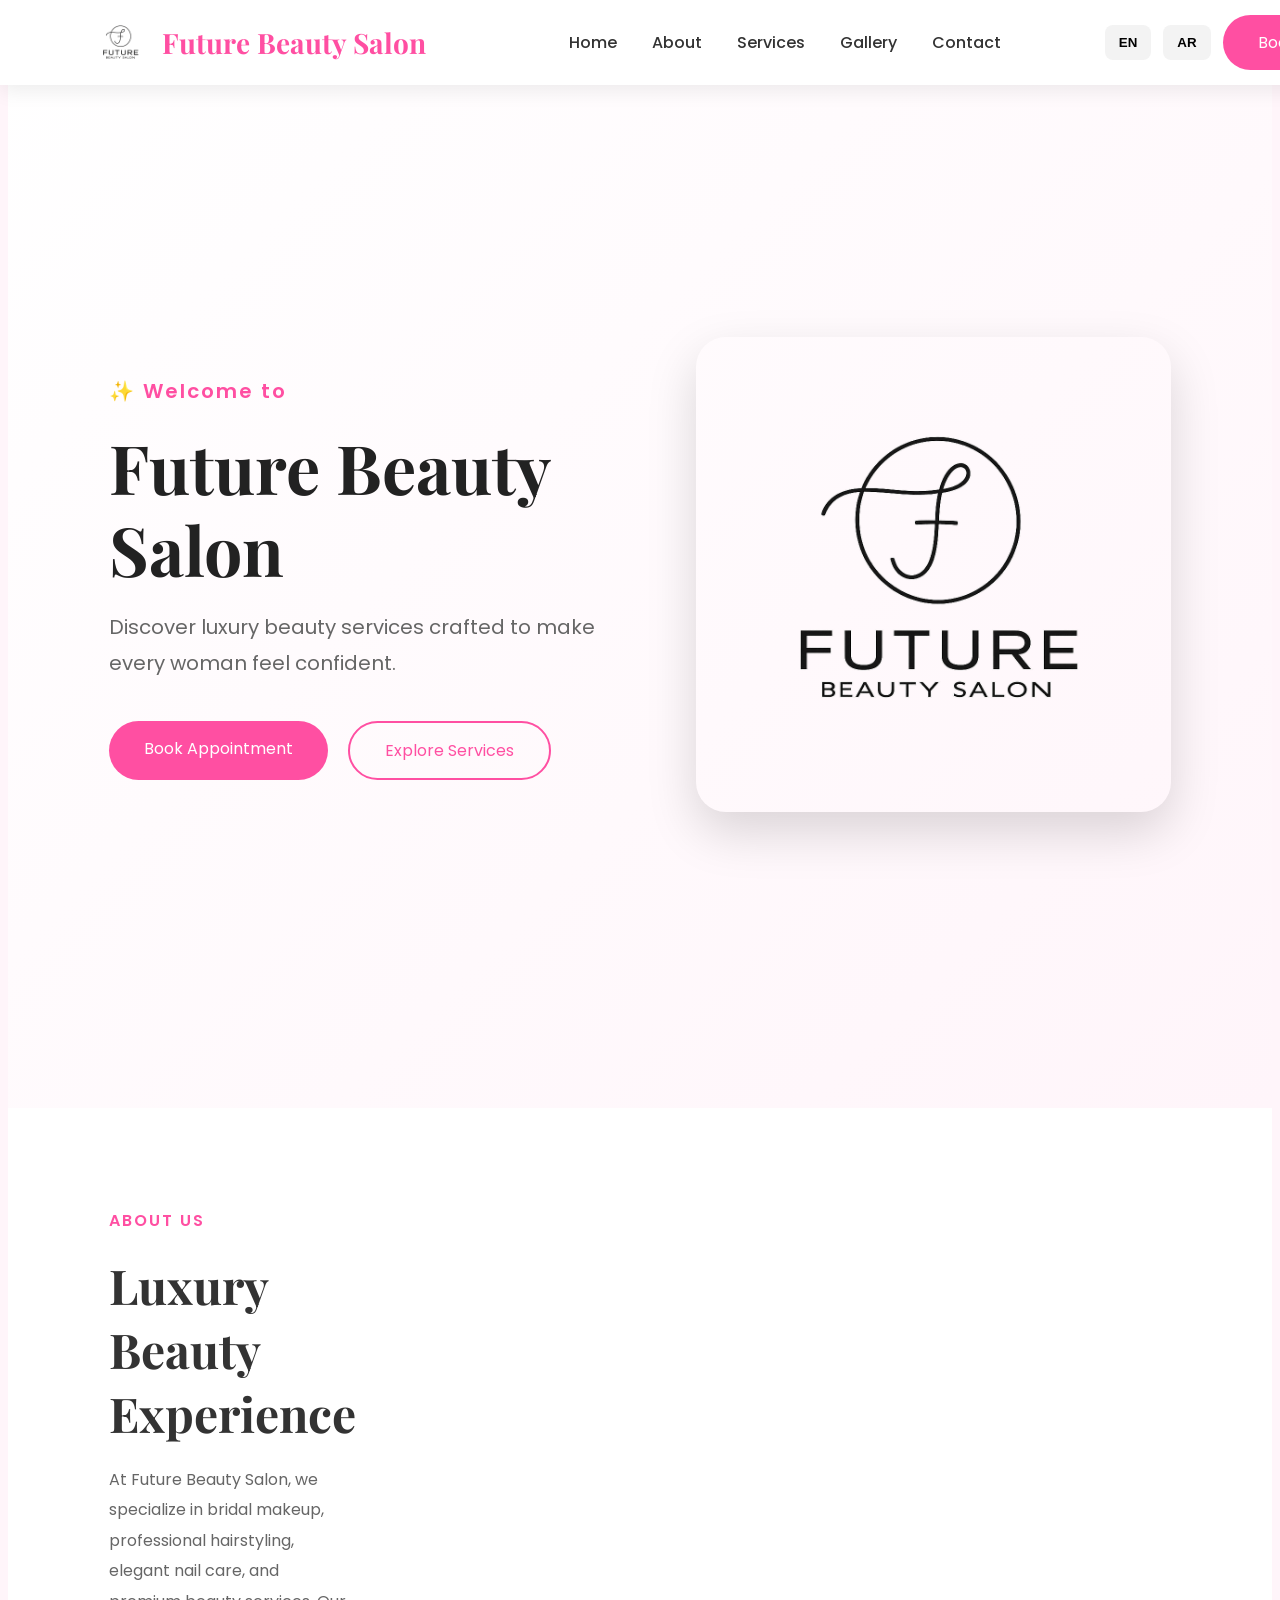
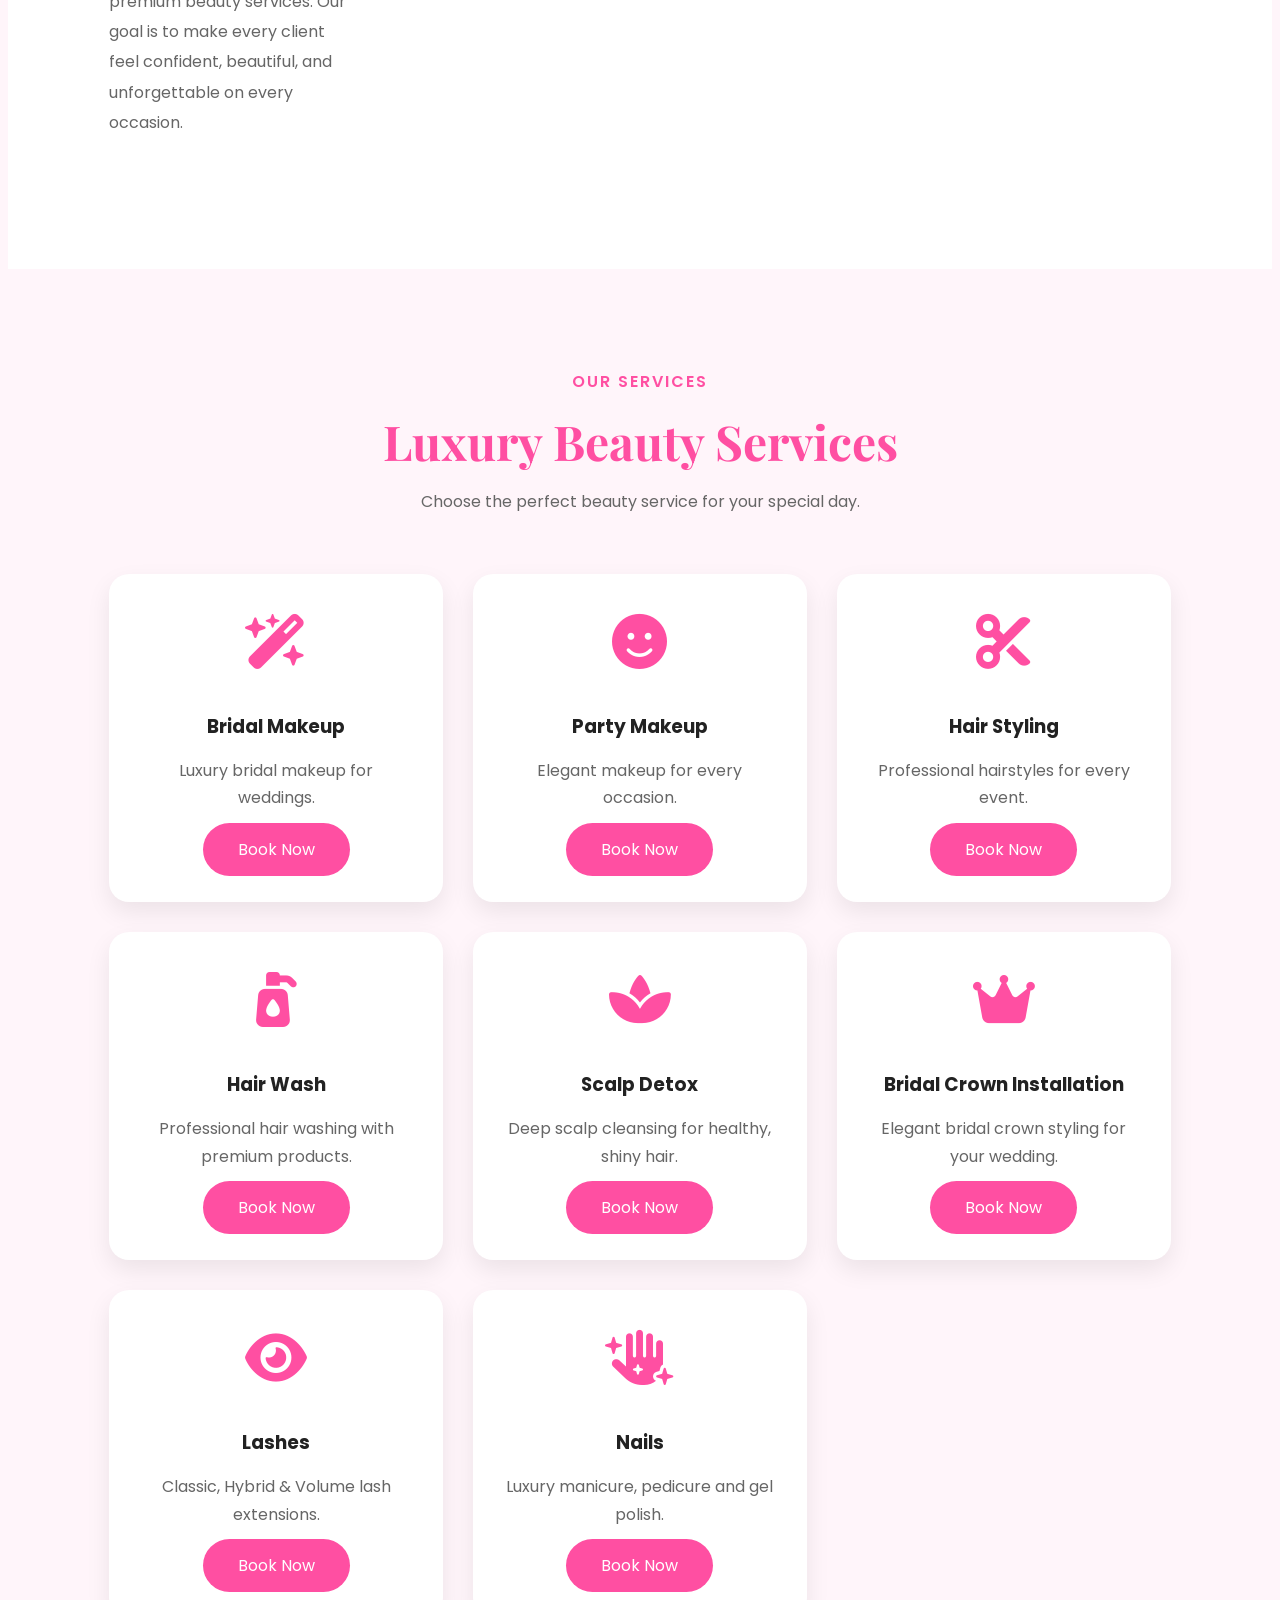
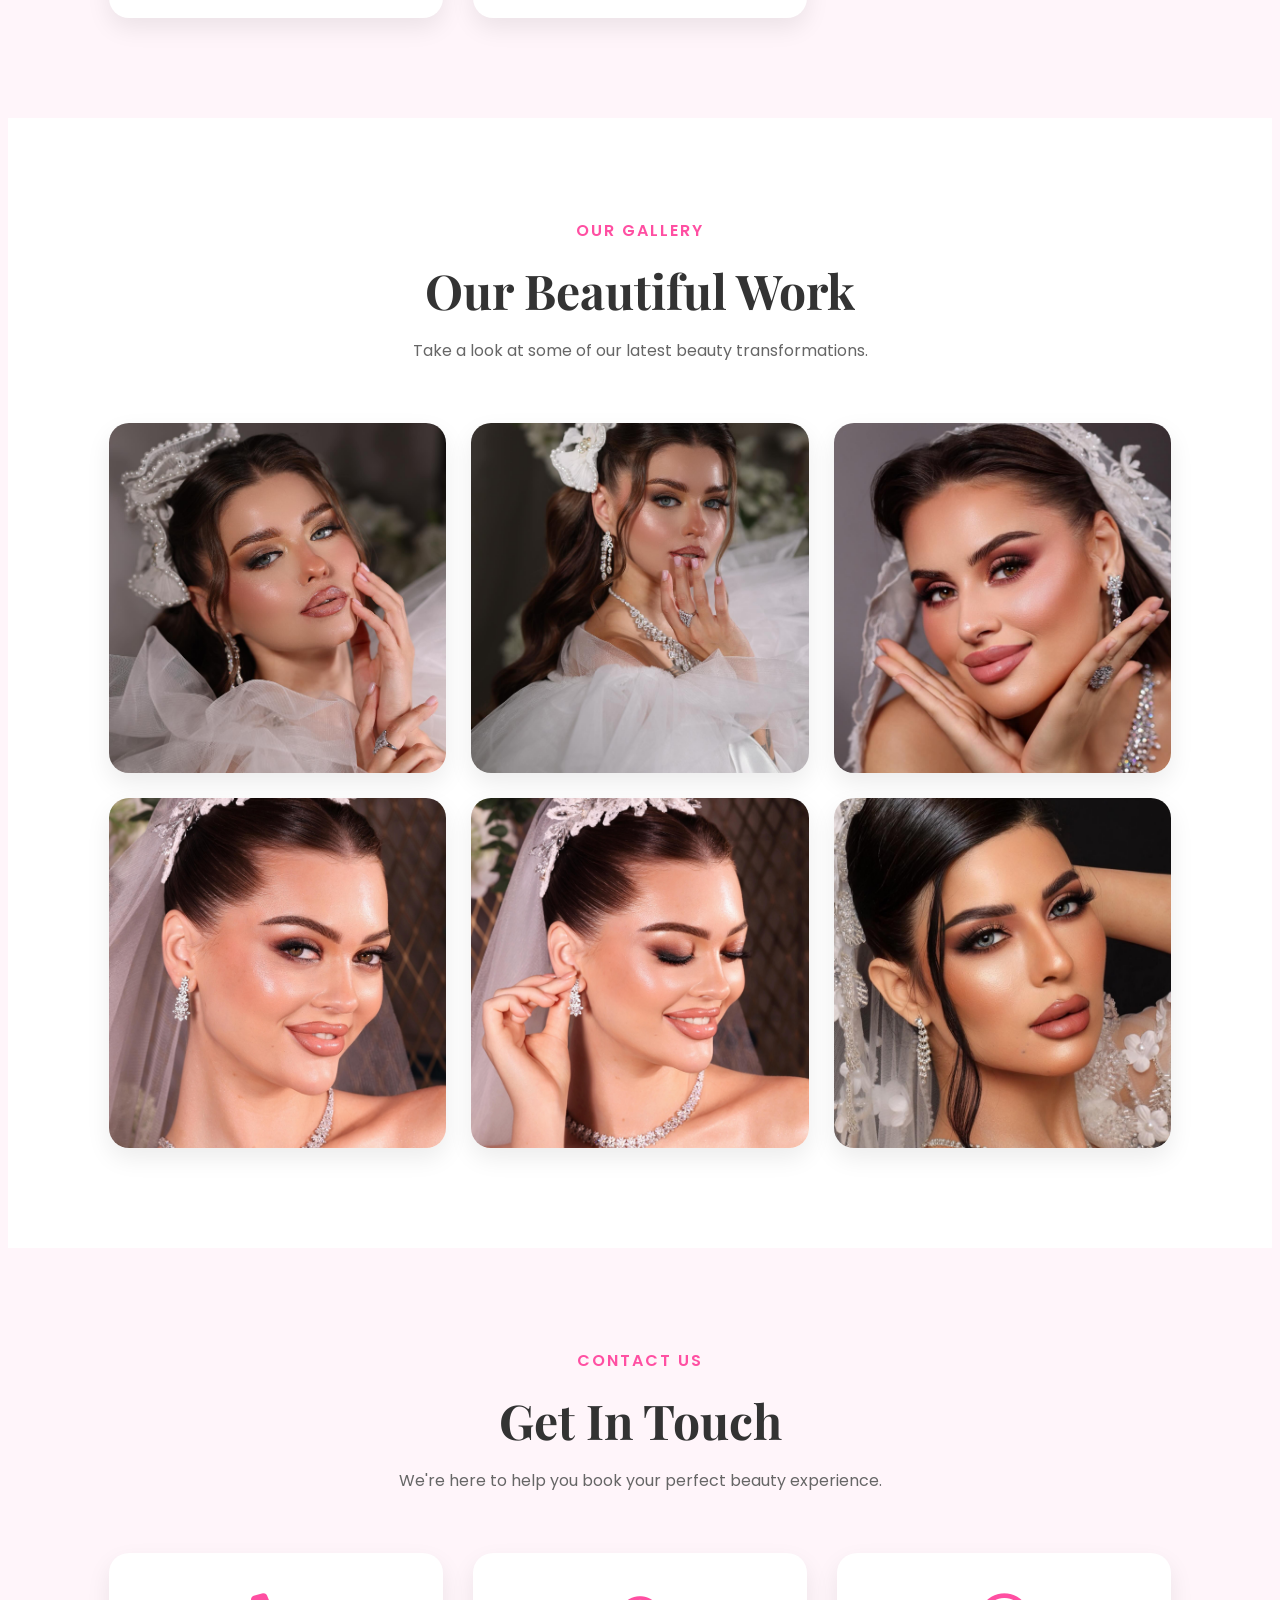
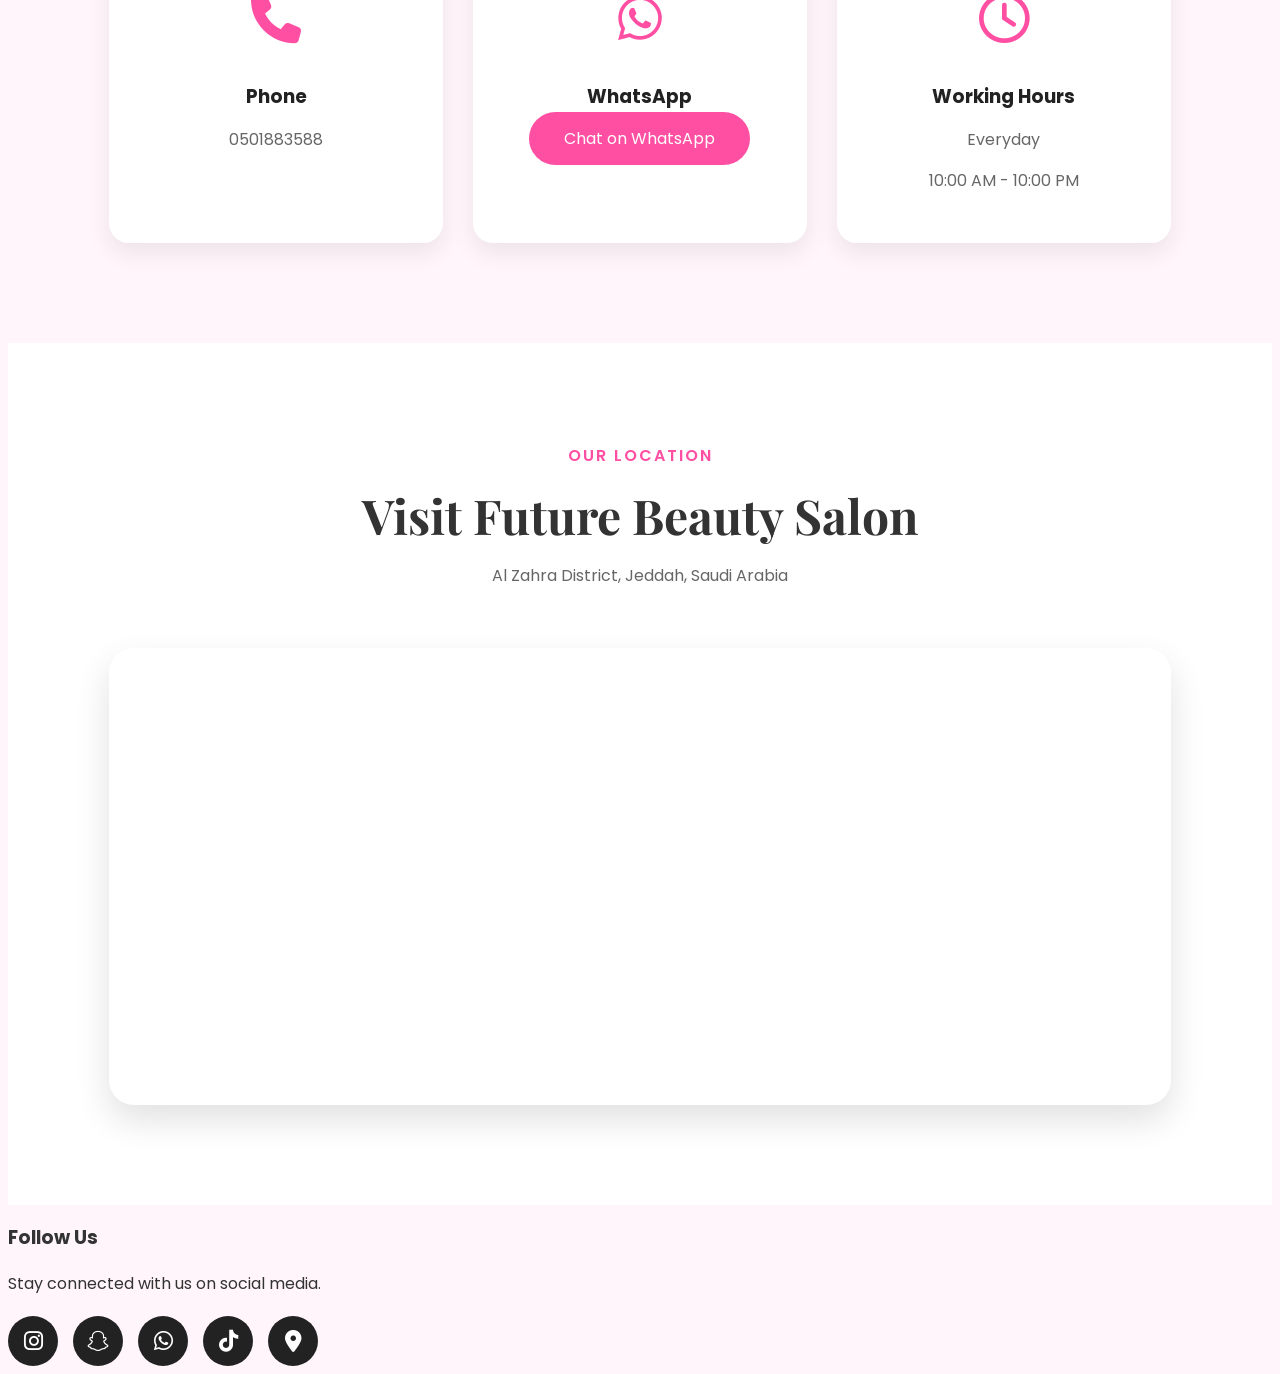
<file: index.html>
<!DOCTYPE html>
<html lang="en" dir="ltr">

<head>
    <meta charset="UTF-8">
    <meta name="viewport" content="width=device-width, initial-scale=1.0">
    <title>Future Beauty Salon</title>

    <link rel="stylesheet" href="style.css">

    <link href="https://fonts.googleapis.com/css2?family=Poppins:wght@300;400;500;600;700&family=Playfair+Display:wght@700&display=swap" rel="stylesheet">

    <link rel="stylesheet" href="https://cdnjs.cloudflare.com/ajax/libs/font-awesome/6.6.0/css/all.min.css">
</head>

<body>
   


    <!-- ================= NAVBAR ================= -->

    


    <header>

    <nav class="navbar">

        <!-- Logo -->
        <div class="logo">
            <img src="ChatGPT Image Jul 8, 2026, 12_02_23 AM.png"
                 alt="Future Beauty Salon"
                 class="logo-img">

            <h2>Future Beauty Salon</h2>
        </div>

        <!-- Menu -->
        <ul class="nav-links">
            <li><a href="#home" id="navHome">Home</a></li>
            <li><a href="#about" id="navAbout">About</a></li>
            <li><a href="#services" id="navServices">Services</a></li>
            <li><a href="#gallery" id="navGallery">Gallery</a></li>
            <li><a href="#contact" id="navContact">Contact</a></li>
        </ul>

        <!-- Right Side -->
        <div class="nav-right">

            <button id="enBtn" class="lang-btn">EN</button>

            <button id="arBtn" class="lang-btn">AR</button>

            <a href="booking.html" class="btn" id="bookBtn">
                Book Now
            </a>

        </div>

    </nav>

</header>
           

       
    <!-- ================= HERO ================= -->

   <!-- ================= HERO ================= -->

<section class="hero" id="home">

   <div class="hero-text">

    <span class="welcome" id="welcome">
        ✨ Welcome to
    </span>

    <h1 id="heroTitle">
        Future Beauty Salon
    </h1>

    <p id="heroText">
        Discover luxury beauty services crafted to make every woman feel confident.
    </p>

    <div class="hero-buttons">

        <a href="booking.html" class="btn" id="heroButton">
            Book Appointment
        </a>

        <a href="#services" class="btn-outline" id="servicesBtn">
            Explore Services
        </a>

    </div>



    </div>
 <div class="hero-image">

    <img src="ChatGPT Image Jul 8, 2026, 12_02_23 AM.png" alt="Future Beauty Salon">

</div>

</section>

<section class="about" id="about">

<div class="about-image">
   

    <div class="about-content">

        <span id="aboutSmall">ABOUT US</span>

        <h2 id="aboutTitle">Luxury Beauty Experience</h2>

        <p id="aboutText">
            At Future Beauty Salon, we specialize in bridal makeup, professional
            hairstyling, elegant nail care, and premium beauty services.
            Our goal is to make every client feel confident, beautiful, and
            unforgettable on every occasion.
        </p>

      

    </div>



</section>

<!-- ================= SERVICES ================= -->

<section class="services" id="services">

    <div class="section-title">
        <span id="serviceSmall">OUR SERVICES</span>
        <h2 id="serviceTitle">Luxury Beauty Services</h2>
        <p id="serviceText">Choose the perfect beauty service for your special day.</p>
    </div>

    <div class="services-grid">

        <!-- Bridal Makeup -->
        <div class="service-card">
            <i class="fa-solid fa-wand-magic-sparkles"></i>
            <h3 id="bridalTitle">Bridal Makeup</h3>
            <p id="bridalText">Luxury bridal makeup for weddings.</p>
            <a href="booking.html" class="btn">Book Now</a>
        </div>

        <!-- Party Makeup -->
        <div class="service-card">
            <i class="fa-solid fa-face-smile"></i>
            <h3 id="partyTitle">Party Makeup</h3>
            <p id="partyText">Elegant makeup for every occasion.</p>
            <a href="booking.html" class="btn">Book Now</a>
        </div>

        <!-- Hair Styling -->
        <div class="service-card">
            <i class="fa-solid fa-scissors"></i>
            <h3 id="hairTitle">Hair Styling</h3>
            <p id="hairText">Professional hairstyles for every event.</p>
            <a href="booking.html" class="btn">Book Now</a>
        </div>

        <!-- Hair Wash -->
        <div class="service-card">
            <i class="fa-solid fa-pump-soap"></i>
            <h3 id="hairWashTitle">Hair Wash</h3>
            <p id="hairWashText">Professional hair washing with premium products.</p>
            <a href="booking.html" class="btn">Book Now</a>
        </div>

        <!-- Scalp Detox -->
        <div class="service-card">
            <i class="fa-solid fa-spa"></i>
            <h3 id="scalpDetoxTitle">Scalp Detox</h3>
            <p id="scalpDetoxText">Deep scalp cleansing for healthy, shiny hair.</p>
            <a href="booking.html" class="btn">Book Now</a>
        </div>

        <!-- Bridal Crown -->
        <div class="service-card">
            <i class="fa-solid fa-crown"></i>
            <h3 id="bridalCrownTitle">Bridal Crown Installation</h3>
            <p id="bridalCrownText">Elegant bridal crown styling for your wedding.</p>
            <a href="booking.html" class="btn">Book Now</a>
        </div>

        <!-- Lashes -->
        <div class="service-card">
            <i class="fa-solid fa-eye"></i>
            <h3 id="lashesTitle">Lashes</h3>
            <p id="lashesText">Classic, Hybrid & Volume lash extensions.</p>
            <a href="booking.html" class="btn">Book Now</a>
        </div>

        <!-- Nails -->
        <div class="service-card">
            <i class="fa-solid fa-hand-sparkles"></i>
            <h3 id="nailsTitle">Nails</h3>
            <p id="nailsText">Luxury manicure, pedicure and gel polish.</p>
            <a href="booking.html" class="btn">Book Now</a>
        </div>

    </div>

</section>
<!-- ================= GALLERY ================= -->

<section class="gallery" id="gallery">

    <div class="section-title">
        <span id="gallerySmall">OUR GALLERY</span>
        <h2 id="galleryTitle">Our Beautiful Work</h2>
        <p id="galleryText">Take a look at some of our latest beauty transformations.</p>
    </div>

    <div class="gallery-grid">

        <img src="SaveClip.App_581996617_18550252288030699_1551539263493589710_n.jpg" alt="Gallery 1">

        <img src="SaveClip.App_584155098_18550252321030699_3377495459057414814_n.jpg" alt="Gallery 2">

        <img src="SaveClip.App_659710142_18585099295030699_8273093938744111905_n.jpg" alt="Gallery 3">

        <img src="SaveClip.App_731014256_18611680969030699_6825172944558137154_n.jpg" alt="Gallery 4">

        <img src="SaveClip.App_731031367_18611681005030699_3119811734890643514_n.jpg" alt="Gallery 5">

        <img src="SaveClip.App_670397392_18589457653030699_741675047000507202_n.jpg" alt="Gallery 6">

    </div>

</section>
<!-- ================= CONTACT ================= -->

<section class="contact" id="contact">

    <div class="section-title">
        <span id="contactSmall">CONTACT US</span>
        <h2 id="contactTitle">Get In Touch</h2>
        <p id="contactText">We're here to help you book your perfect beauty experience.</p>
    </div>

    <div class="contact-container">

        <div class="contact-card">
            <i class="fa-solid fa-phone"></i>
            <h3 id="phoneTitle">Phone</h3>
            <p id="phoneText">0501883588</p>
        </div>

        <div class="contact-card">
            <i class="fa-brands fa-whatsapp"></i>
            <h3 id="whatsappTitle">WhatsApp</h3>
            <a href="https://wa.me/966501883588" class="btn" target="_blank">
                Chat on WhatsApp
            </a>
        </div>

        <div class="contact-card">
            <i class="fa-regular fa-clock"></i>
            <h3 id="workingHoursTitle">Working Hours</h3>
            <p id="workingHoursText">Everyday</p>
            <p id="workingHoursDetails">10:00 AM - 10:00 PM</p>
        </div>

    </div>

</section>
<!-- ================= LOCATION ================= -->

<section class="location" id="location">

    <div class="section-title">
        <span>OUR LOCATION</span>
        <h2>Visit Future Beauty Salon</h2>
        <p>Al Zahra District, Jeddah, Saudi Arabia</p>
    </div>

    <div class="map-container">

        <iframe
            src="https://www.google.com/maps/embed?pb=!1m28!1m12!1m3!1d118699.2975743925!2d39.08189500263083!3d21.61116219736952!2m3!1f0!2f0!3f0!3m2!1i1024!2i768!4f13.1!4m13!3e6!4m5!1s0x15c3dbdfc8ec3685%3A0x1c3ce83a1a37f366!2z2YHZitmI2KrYtNixIEZVVFVSRdiMIDczNDkgQWJkdWxsYWggSmFzaXLYjCDYrdmKINin2YTYstmH2LHYp9ih2IwgSkVaQjI4MTfYjCAyODE3LCBKZWRkYWggMjM0MjU!3m2!1d21.5844789!2d39.131982!4m5!1s0x15c3dbdfc8ec3685%3A0x1c3ce83a1a37f366!2z2YHZitmI2KrYtNixIEZVVFVSRdiMIDczNDkgQWJkdWxsYWggSmFzaXLYjCDYrdmKINin2YTYstmH2LHYp9ih2IwgSkVaQjI4MTfYjCAyODE3LCBKZWRkYWggMjM0MjU!3m2!1d21.5844789!2d39.131982!5e0!3m2!1sen!2ssa!4v1783479984624!5m2!1sen!2ssa"
            width="100%"
            height="450"
            style="border:0;"
            allowfullscreen=""
            loading="lazy"
            referrerpolicy="strict-origin-when-cross-origin">

        </iframe>

    </div>

</section>
<div class="footer-box">

    <h3 id="followTitle">Follow Us</h3>

    <p>Stay connected with us on social media.</p>

    <div class="social-icons">

        <!-- Instagram -->
        <a href="https://www.instagram.com/fbeauty.salon?utm_source=ig_web_button_share_sheet&igsh=ZDNlZDc0MzIxNw==" target="_blank">
            <i class="fab fa-instagram"></i>
        </a>

        <!-- Snapchat -->
        <a href="https://snapchat.com/t/zVpcGBT9" target="_blank">
            <i class="fab fa-snapchat"></i>
        </a>

        <!-- WhatsApp -->
        <a href="https://wa.me/966501883588" target="_blank">
            <i class="fab fa-whatsapp"></i>
        </a>

        <!-- TikTok -->
        <a href="https://www.tiktok.com/@future820" target="_blank">
            <i class="fab fa-tiktok"></i>
        </a>

        <!-- Google Maps -->
        <a href="https://maps.app.goo.gl/Zxir2ErcbKbq2duY7" target="_blank">
            <i class="fa-solid fa-location-dot"></i>
        </a>

    </div>

</div>
 <script src="script.js"></script>
<script src="language.js"></script>
</body>
</html>
</file>
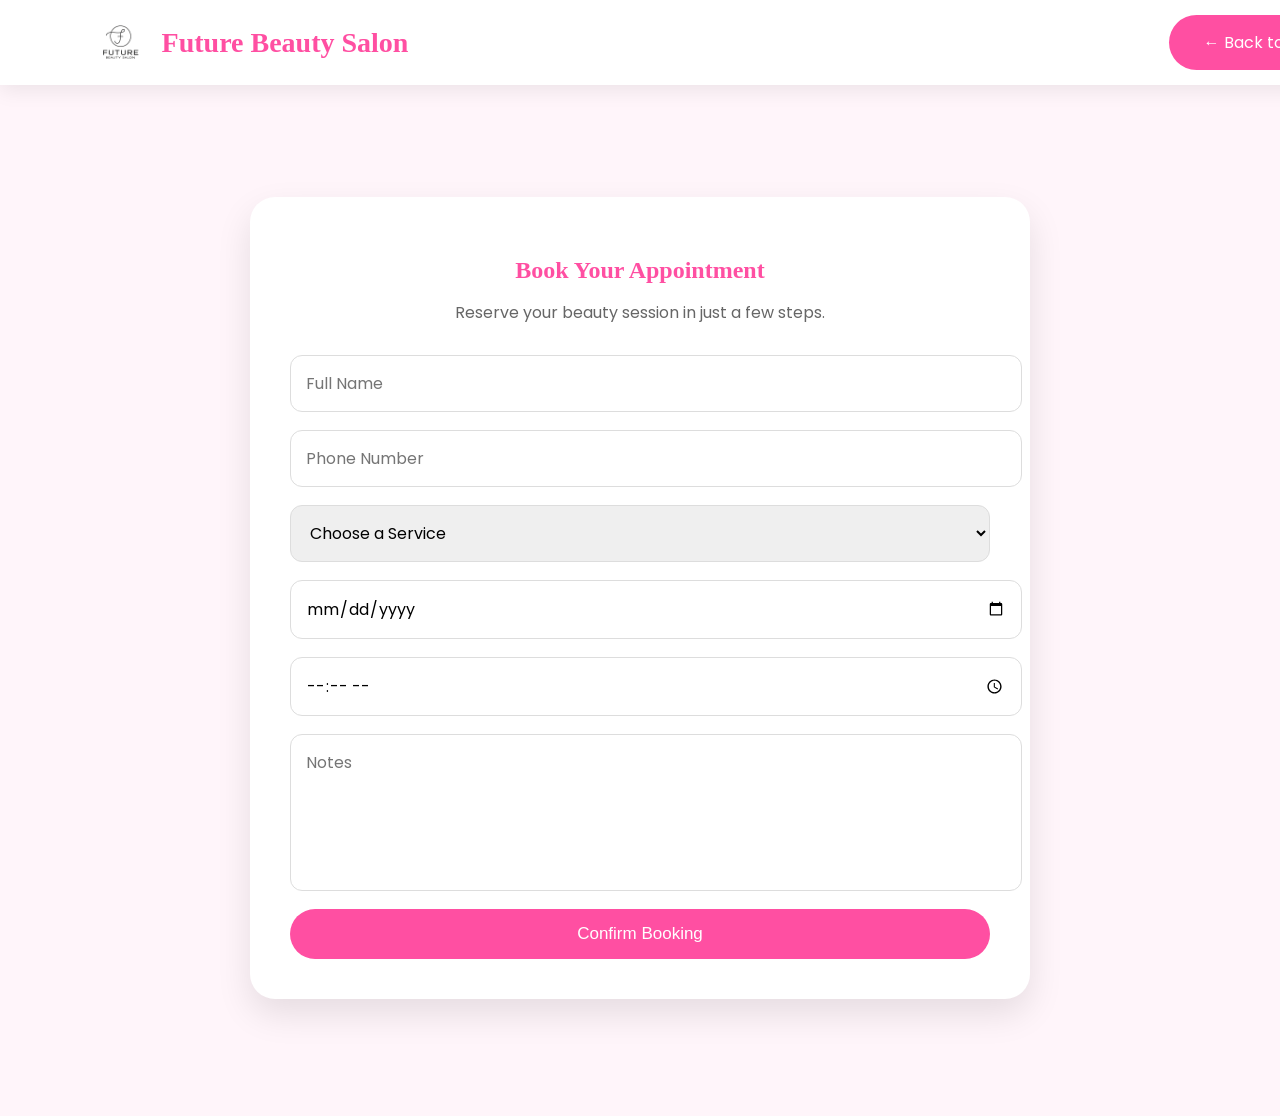
<file: booking.html>
<!DOCTYPE html>
<html lang="en">
<head>
    <meta charset="UTF-8">
    <meta name="viewport" content="width=device-width, initial-scale=1.0">
    <title>Book Appointment | Future Beauty Salon</title>

    <link rel="stylesheet" href="style.css">

    <link href="https://fonts.googleapis.com/css2?family=Poppins:wght@300;400;500;600;700&display=swap" rel="stylesheet">
</head>

<body>


<nav class="navbar">

    <div class="logo">

        <img src="ChatGPT Image Jul 8, 2026, 12_02_23 AM.png" alt="Logo" class="logo-img">

        <h2>Future Beauty Salon</h2>

    </div>

    <a href="index.html" class="btn">← Back to Home</a>

</nav>
</nav>

<section class="booking">

    <div class="booking-box">

        <h1 id="bookingTitle">
            Book Your Appointment
        </h1>

        <p id="bookingText">
            Reserve your beauty session in just a few steps.
        </p>

        <form id="bookingForm">

            <input type="text"
                   id="name"
                   placeholder="Full Name"
                   required>

            <input type="tel"
                   id="phone"
                   placeholder="Phone Number"
                   required>

            <select id="service" required>

                <option value="" id="serviceOption">
                    Choose a Service
                </option>

                <option id="hairOption">
                    Hair Styling
                </option>

                <option id="bridalOption">
                    Bridal Makeup
                </option>

                <option id="partyOption">
                    Party Makeup
                </option>

                <option id="nailsOption">
                    Nails
                </option>

                <option id="lashesOption">
                    Lashes
                </option>

                <option id="washOption">
                    Hair Wash
                </option>

                <option id="detoxOption">
                    Scalp Detox
                </option>

                <option id="crownOption">
                    Bridal Crown Installation
                </option>

            </select>

            <input type="date" id="date" required>

            <input type="time" id="time" required>

            <textarea id="notes"
                      rows="5"
                      placeholder="Notes"></textarea>

            <button type="submit"
                    class="btn"
                    id="confirmBtn">
                Confirm Booking
            </button>

        </form>

    </div>

</section>

        </form>

    </div>

</section>

<script src="booking.js"></script>

</body>
</html>
</file>
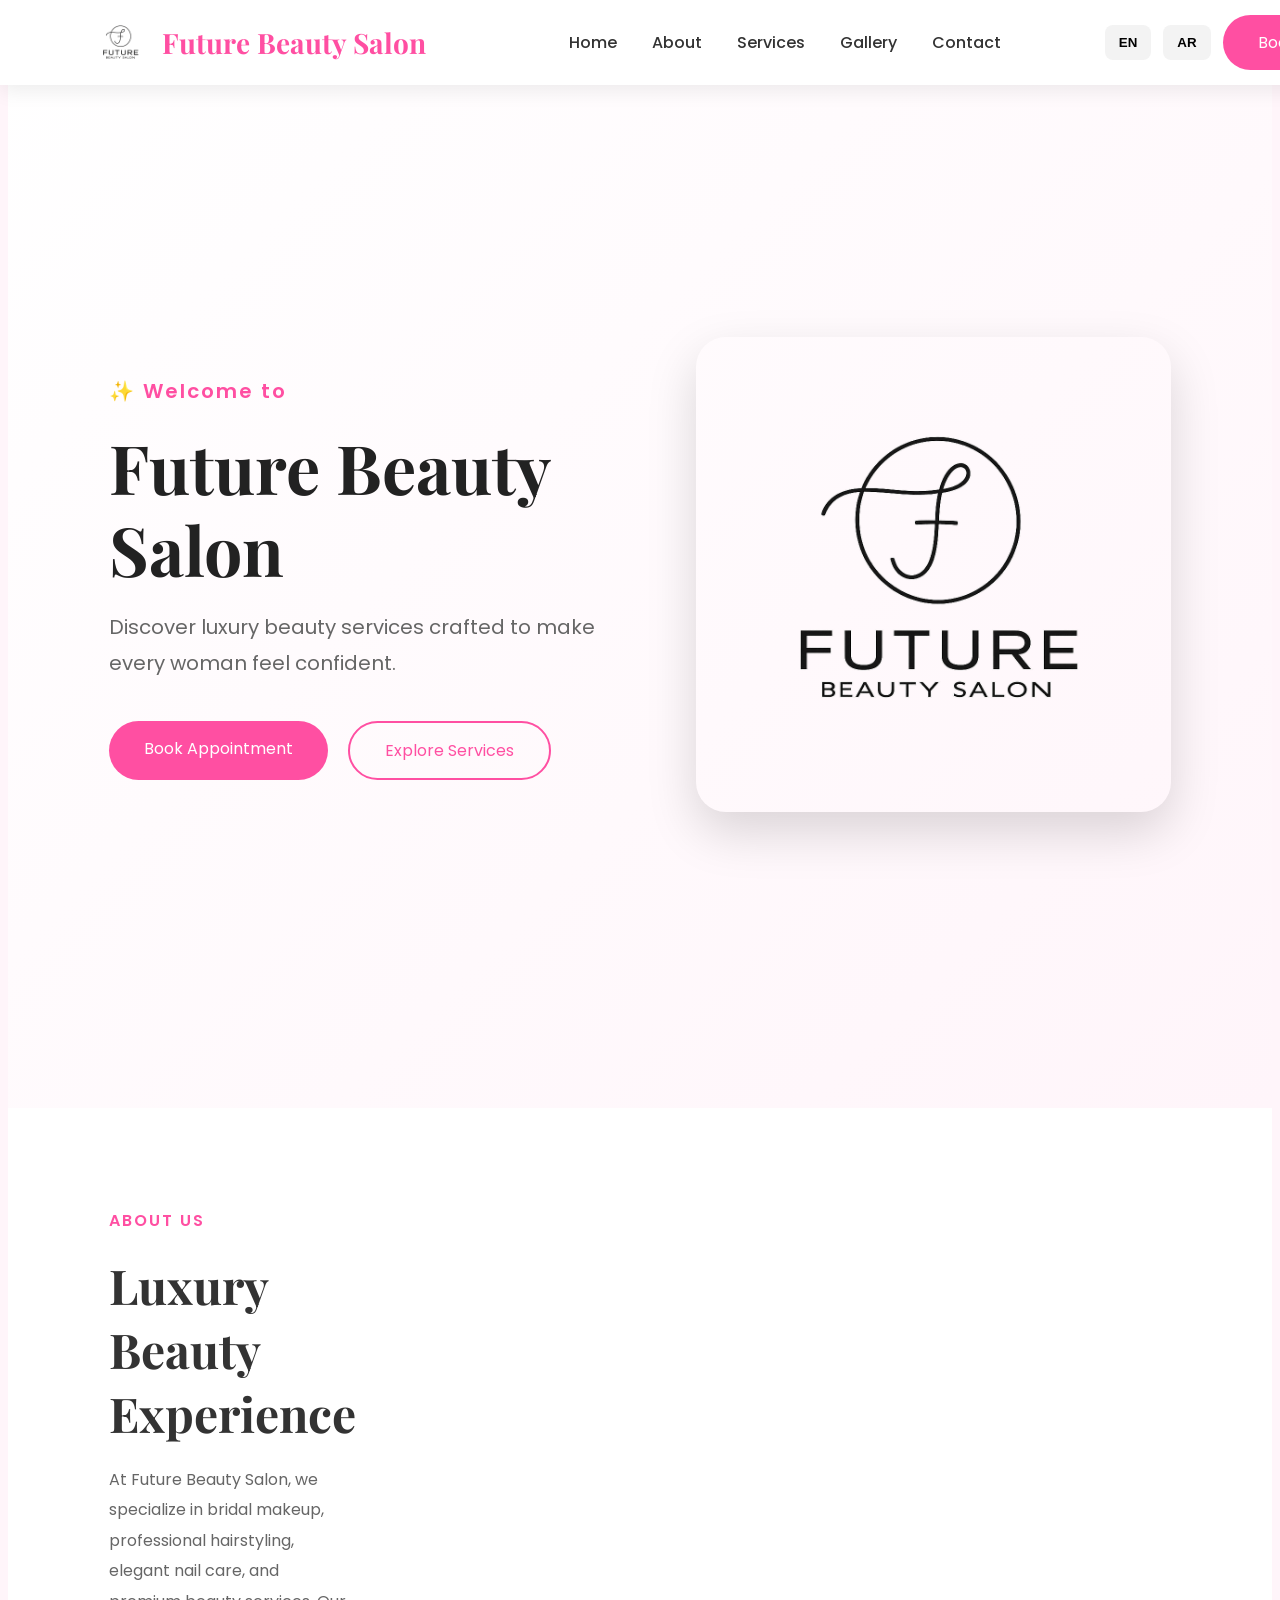
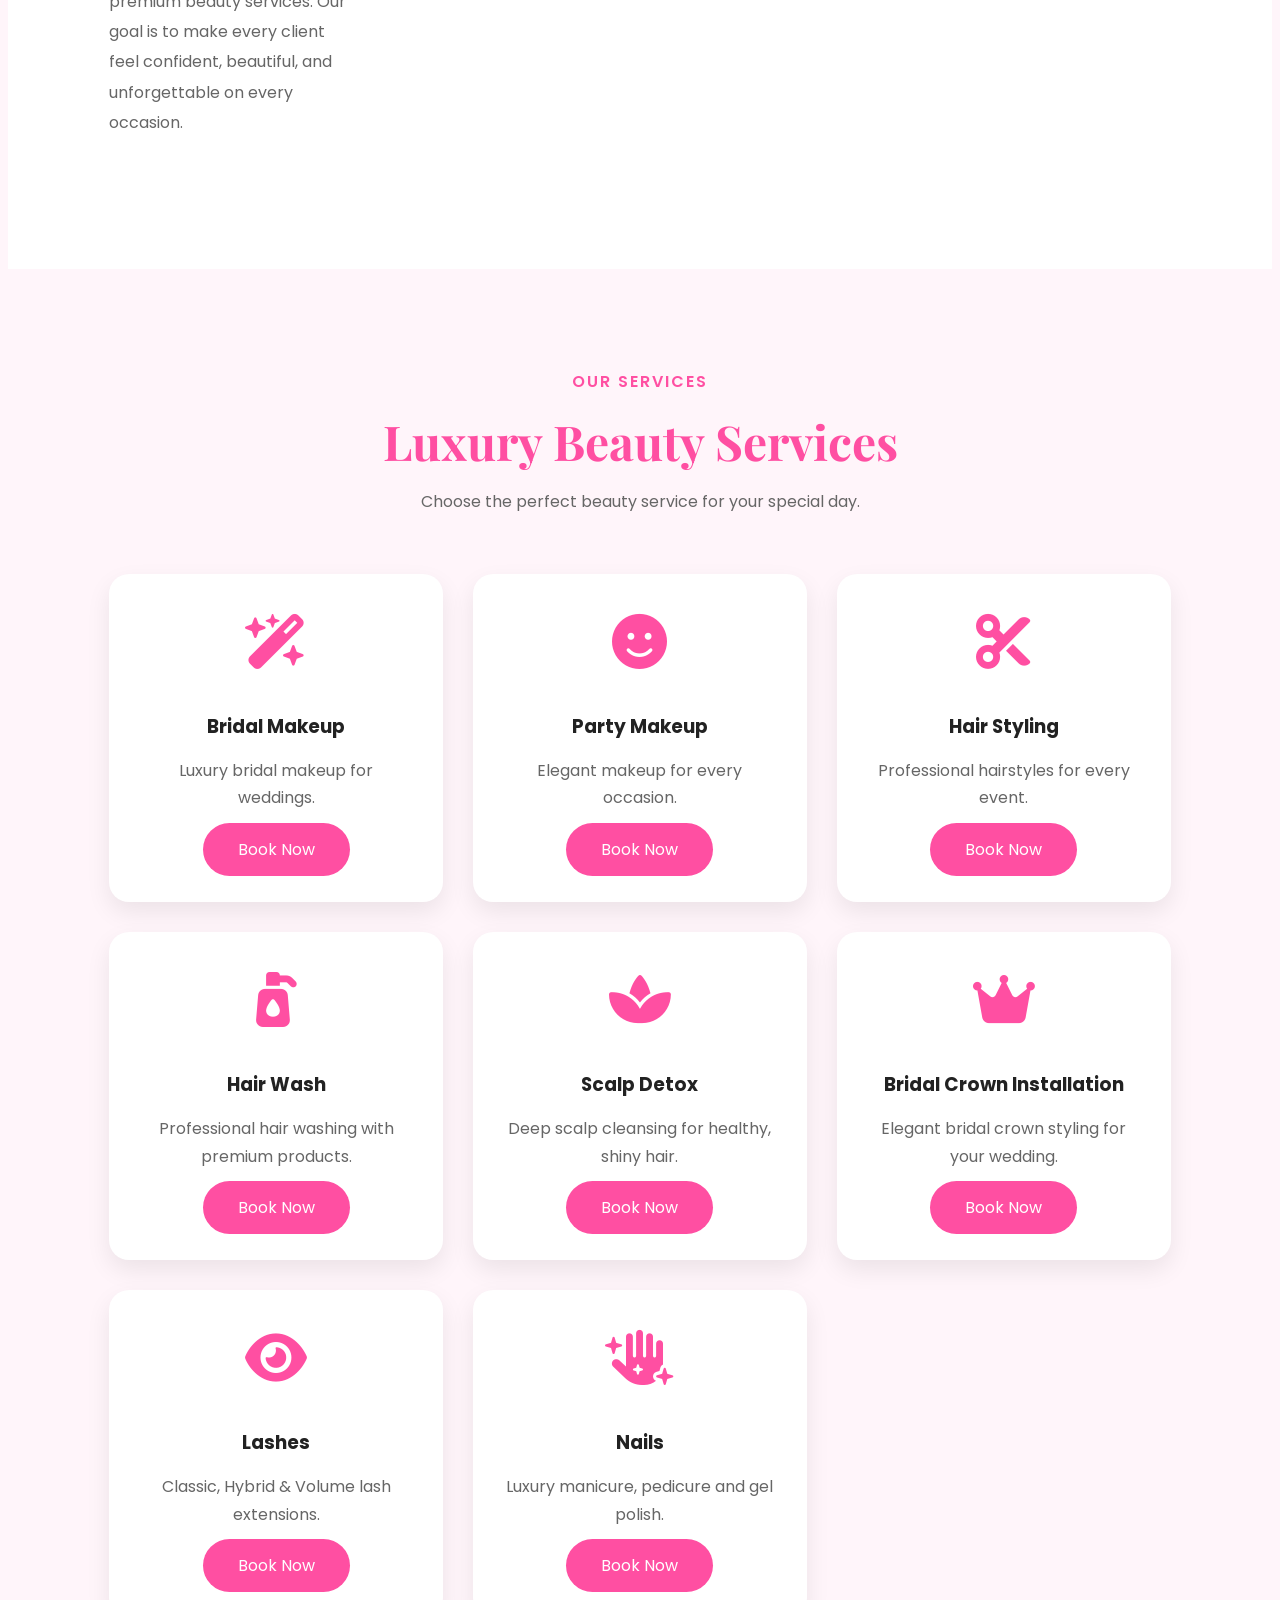
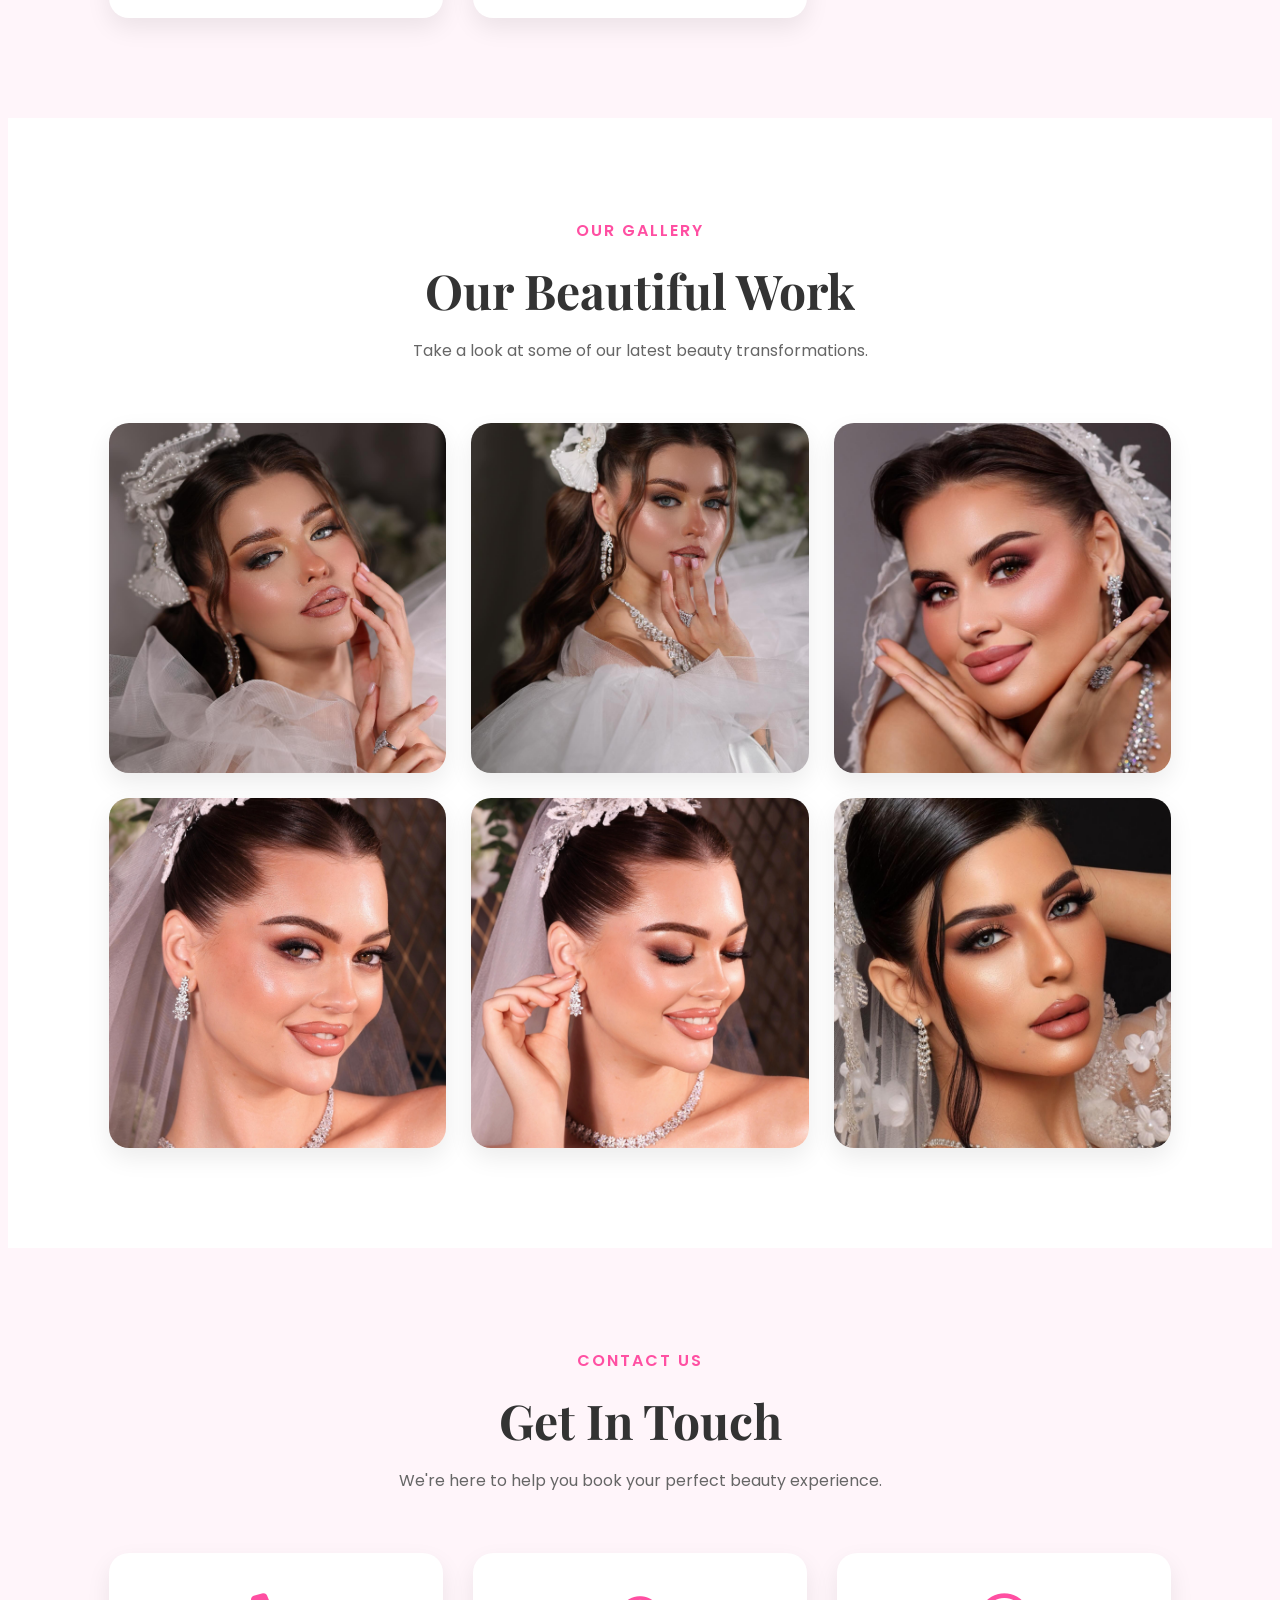
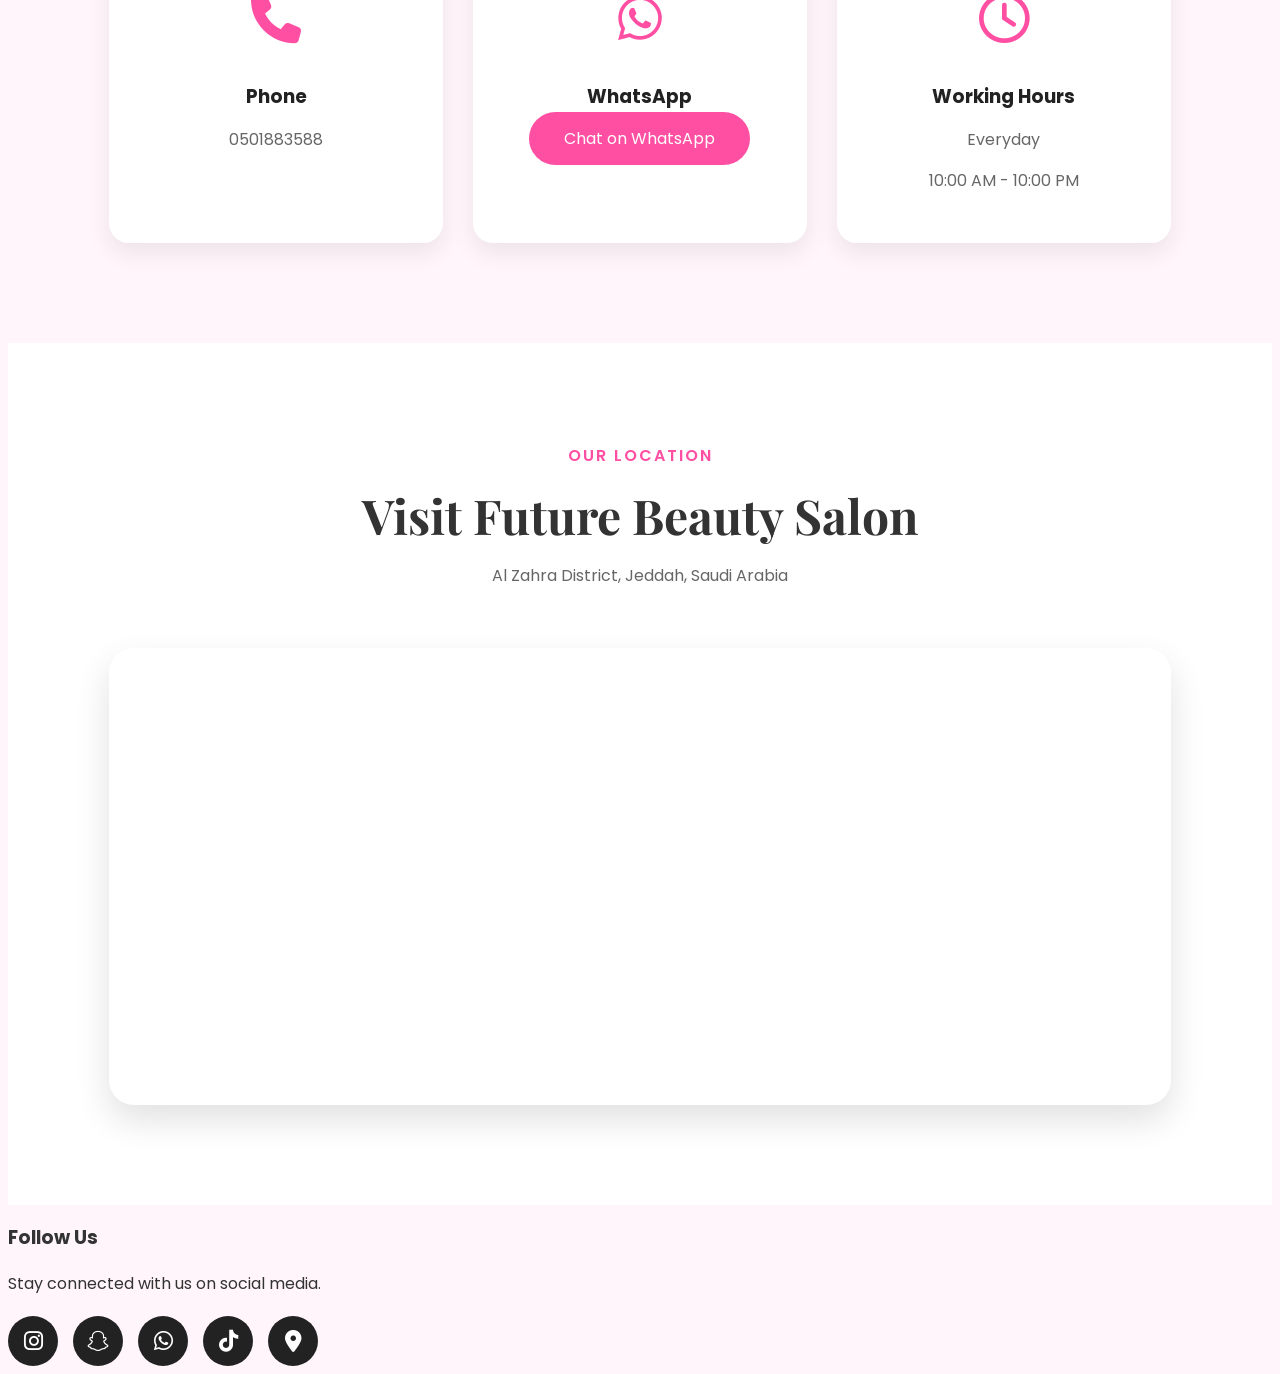
<file: ndex.html>
<!DOCTYPE html>
<html lang="en" dir="ltr">

<head>
    <meta charset="UTF-8">
    <meta name="viewport" content="width=device-width, initial-scale=1.0">
    <title>Future Beauty Salon</title>

    <link rel="stylesheet" href="style.css">

    <link href="https://fonts.googleapis.com/css2?family=Poppins:wght@300;400;500;600;700&family=Playfair+Display:wght@700&display=swap" rel="stylesheet">

    <link rel="stylesheet" href="https://cdnjs.cloudflare.com/ajax/libs/font-awesome/6.6.0/css/all.min.css">
</head>

<body>
   


    <!-- ================= NAVBAR ================= -->

    


    <header>

    <nav class="navbar">

        <!-- Logo -->
        <div class="logo">
            <img src="ChatGPT Image Jul 8, 2026, 12_02_23 AM.png"
                 alt="Future Beauty Salon"
                 class="logo-img">

            <h2>Future Beauty Salon</h2>
        </div>

        <!-- Menu -->
        <ul class="nav-links">
            <li><a href="#home" id="navHome">Home</a></li>
            <li><a href="#about" id="navAbout">About</a></li>
            <li><a href="#services" id="navServices">Services</a></li>
            <li><a href="#gallery" id="navGallery">Gallery</a></li>
            <li><a href="#contact" id="navContact">Contact</a></li>
        </ul>

        <!-- Right Side -->
        <div class="nav-right">

            <button id="enBtn" class="lang-btn">EN</button>

            <button id="arBtn" class="lang-btn">AR</button>

            <a href="booking.html" class="btn" id="bookBtn">
                Book Now
            </a>

        </div>

    </nav>

</header>
           

       
    <!-- ================= HERO ================= -->

   <!-- ================= HERO ================= -->

<section class="hero" id="home">

   <div class="hero-text">

    <span class="welcome" id="welcome">
        ✨ Welcome to
    </span>

    <h1 id="heroTitle">
        Future Beauty Salon
    </h1>

    <p id="heroText">
        Discover luxury beauty services crafted to make every woman feel confident.
    </p>

    <div class="hero-buttons">

        <a href="booking.html" class="btn" id="heroButton">
            Book Appointment
        </a>

        <a href="#services" class="btn-outline" id="servicesBtn">
            Explore Services
        </a>

    </div>



    </div>
 <div class="hero-image">

    <img src="ChatGPT Image Jul 8, 2026, 12_02_23 AM.png" alt="Future Beauty Salon">

</div>

</section>

<section class="about" id="about">

<div class="about-image">
   

    <div class="about-content">

        <span id="aboutSmall">ABOUT US</span>

        <h2 id="aboutTitle">Luxury Beauty Experience</h2>

        <p id="aboutText">
            At Future Beauty Salon, we specialize in bridal makeup, professional
            hairstyling, elegant nail care, and premium beauty services.
            Our goal is to make every client feel confident, beautiful, and
            unforgettable on every occasion.
        </p>

      

    </div>



</section>

<!-- ================= SERVICES ================= -->

<section class="services" id="services">

    <div class="section-title">
        <span id="serviceSmall">OUR SERVICES</span>
        <h2 id="serviceTitle">Luxury Beauty Services</h2>
        <p id="serviceText">Choose the perfect beauty service for your special day.</p>
    </div>

    <div class="services-grid">

        <!-- Bridal Makeup -->
        <div class="service-card">
            <i class="fa-solid fa-wand-magic-sparkles"></i>
            <h3 id="bridalTitle">Bridal Makeup</h3>
            <p id="bridalText">Luxury bridal makeup for weddings.</p>
            <a href="booking.html" class="btn">Book Now</a>
        </div>

        <!-- Party Makeup -->
        <div class="service-card">
            <i class="fa-solid fa-face-smile"></i>
            <h3 id="partyTitle">Party Makeup</h3>
            <p id="partyText">Elegant makeup for every occasion.</p>
            <a href="booking.html" class="btn">Book Now</a>
        </div>

        <!-- Hair Styling -->
        <div class="service-card">
            <i class="fa-solid fa-scissors"></i>
            <h3 id="hairTitle">Hair Styling</h3>
            <p id="hairText">Professional hairstyles for every event.</p>
            <a href="booking.html" class="btn">Book Now</a>
        </div>

        <!-- Hair Wash -->
        <div class="service-card">
            <i class="fa-solid fa-pump-soap"></i>
            <h3 id="hairWashTitle">Hair Wash</h3>
            <p id="hairWashText">Professional hair washing with premium products.</p>
            <a href="booking.html" class="btn">Book Now</a>
        </div>

        <!-- Scalp Detox -->
        <div class="service-card">
            <i class="fa-solid fa-spa"></i>
            <h3 id="scalpDetoxTitle">Scalp Detox</h3>
            <p id="scalpDetoxText">Deep scalp cleansing for healthy, shiny hair.</p>
            <a href="booking.html" class="btn">Book Now</a>
        </div>

        <!-- Bridal Crown -->
        <div class="service-card">
            <i class="fa-solid fa-crown"></i>
            <h3 id="bridalCrownTitle">Bridal Crown Installation</h3>
            <p id="bridalCrownText">Elegant bridal crown styling for your wedding.</p>
            <a href="booking.html" class="btn">Book Now</a>
        </div>

        <!-- Lashes -->
        <div class="service-card">
            <i class="fa-solid fa-eye"></i>
            <h3 id="lashesTitle">Lashes</h3>
            <p id="lashesText">Classic, Hybrid & Volume lash extensions.</p>
            <a href="booking.html" class="btn">Book Now</a>
        </div>

        <!-- Nails -->
        <div class="service-card">
            <i class="fa-solid fa-hand-sparkles"></i>
            <h3 id="nailsTitle">Nails</h3>
            <p id="nailsText">Luxury manicure, pedicure and gel polish.</p>
            <a href="booking.html" class="btn">Book Now</a>
        </div>

    </div>

</section>
<!-- ================= GALLERY ================= -->

<section class="gallery" id="gallery">

    <div class="section-title">
        <span id="gallerySmall">OUR GALLERY</span>
        <h2 id="galleryTitle">Our Beautiful Work</h2>
        <p id="galleryText">Take a look at some of our latest beauty transformations.</p>
    </div>

    <div class="gallery-grid">

        <img src="SaveClip.App_581996617_18550252288030699_1551539263493589710_n.jpg" alt="Gallery 1">

        <img src="SaveClip.App_584155098_18550252321030699_3377495459057414814_n.jpg" alt="Gallery 2">

        <img src="SaveClip.App_659710142_18585099295030699_8273093938744111905_n.jpg" alt="Gallery 3">

        <img src="SaveClip.App_731014256_18611680969030699_6825172944558137154_n.jpg" alt="Gallery 4">

        <img src="SaveClip.App_731031367_18611681005030699_3119811734890643514_n.jpg" alt="Gallery 5">

        <img src="SaveClip.App_670397392_18589457653030699_741675047000507202_n.jpg" alt="Gallery 6">

    </div>

</section>
<!-- ================= CONTACT ================= -->

<section class="contact" id="contact">

    <div class="section-title">
        <span id="contactSmall">CONTACT US</span>
        <h2 id="contactTitle">Get In Touch</h2>
        <p id="contactText">We're here to help you book your perfect beauty experience.</p>
    </div>

    <div class="contact-container">

        <div class="contact-card">
            <i class="fa-solid fa-phone"></i>
            <h3 id="phoneTitle">Phone</h3>
            <p id="phoneText">0501883588</p>
        </div>

        <div class="contact-card">
            <i class="fa-brands fa-whatsapp"></i>
            <h3 id="whatsappTitle">WhatsApp</h3>
            <a href="https://wa.me/966501883588" class="btn" target="_blank">
                Chat on WhatsApp
            </a>
        </div>

        <div class="contact-card">
            <i class="fa-regular fa-clock"></i>
            <h3 id="workingHoursTitle">Working Hours</h3>
            <p id="workingHoursText">Everyday</p>
            <p id="workingHoursDetails">10:00 AM - 10:00 PM</p>
        </div>

    </div>

</section>
<!-- ================= LOCATION ================= -->

<section class="location" id="location">

    <div class="section-title">
        <span>OUR LOCATION</span>
        <h2>Visit Future Beauty Salon</h2>
        <p>Al Zahra District, Jeddah, Saudi Arabia</p>
    </div>

    <div class="map-container">

        <iframe
            src="https://www.google.com/maps/embed?pb=!1m28!1m12!1m3!1d118699.2975743925!2d39.08189500263083!3d21.61116219736952!2m3!1f0!2f0!3f0!3m2!1i1024!2i768!4f13.1!4m13!3e6!4m5!1s0x15c3dbdfc8ec3685%3A0x1c3ce83a1a37f366!2z2YHZitmI2KrYtNixIEZVVFVSRdiMIDczNDkgQWJkdWxsYWggSmFzaXLYjCDYrdmKINin2YTYstmH2LHYp9ih2IwgSkVaQjI4MTfYjCAyODE3LCBKZWRkYWggMjM0MjU!3m2!1d21.5844789!2d39.131982!4m5!1s0x15c3dbdfc8ec3685%3A0x1c3ce83a1a37f366!2z2YHZitmI2KrYtNixIEZVVFVSRdiMIDczNDkgQWJkdWxsYWggSmFzaXLYjCDYrdmKINin2YTYstmH2LHYp9ih2IwgSkVaQjI4MTfYjCAyODE3LCBKZWRkYWggMjM0MjU!3m2!1d21.5844789!2d39.131982!5e0!3m2!1sen!2ssa!4v1783479984624!5m2!1sen!2ssa"
            width="100%"
            height="450"
            style="border:0;"
            allowfullscreen=""
            loading="lazy"
            referrerpolicy="strict-origin-when-cross-origin">

        </iframe>

    </div>

</section>
<div class="footer-box">

    <h3 id="followTitle">Follow Us</h3>

    <p>Stay connected with us on social media.</p>

    <div class="social-icons">

        <!-- Instagram -->
        <a href="https://www.instagram.com/fbeauty.salon?utm_source=ig_web_button_share_sheet&igsh=ZDNlZDc0MzIxNw==" target="_blank">
            <i class="fab fa-instagram"></i>
        </a>

        <!-- Snapchat -->
        <a href="https://snapchat.com/t/zVpcGBT9" target="_blank">
            <i class="fab fa-snapchat"></i>
        </a>

        <!-- WhatsApp -->
        <a href="https://wa.me/966501883588" target="_blank">
            <i class="fab fa-whatsapp"></i>
        </a>

        <!-- TikTok -->
        <a href="https://www.tiktok.com/@future820" target="_blank">
            <i class="fab fa-tiktok"></i>
        </a>

        <!-- Google Maps -->
        <a href="https://maps.app.goo.gl/Zxir2ErcbKbq2duY7" target="_blank">
            <i class="fa-solid fa-location-dot"></i>
        </a>

    </div>

</div>
 <script src="script.js"></script>
<script src="language.js"></script>
</body>
</html>
</file>
<file: style.css>
**{
    margin:0;
    padding:0;
    box-sizing:border-box;
}

body{
    font-family:'Poppins',sans-serif;
    background:#FFF5FA;
    color:#333;
}

/* ========== NAVBAR ========== */

.navbar{
    position:fixed;
    top:0;
    left:0;
    width:100%;
    height:85px;
    background:#fff;
    display:flex;
    justify-content:space-between;
    align-items:center;
    padding:0 7%;
    box-shadow:0 5px 20px rgba(0,0,0,.08);
    z-index:1000;
}

.logo{
    display:flex;
    align-items:center;
    gap:15px;
}

.logo-img{
    width:60px;
    height:60px;
    object-fit:contain;
}

.logo h2{
    color:#ff4fa2;
    font-size:30px;
    font-family:'Playfair Display',serif;
}

.nav-links{
    display:flex;
    gap:35px;
    list-style:none;
}

.nav-links a{
    text-decoration:none;
    color:#333;
    font-weight:500;
    transition:.3s;
}

.nav-links a:hover{
    color:#ff4fa2;
}

.nav-right{
    display:flex;
    align-items:center;
    gap:12px;
}

#enBtn,
#arBtn{
    border:none;
    background:#f3f3f3;
    padding:10px 14px;
    border-radius:8px;
    cursor:pointer;
    font-weight:600;
}

.btn{
    background:#ff4fa2;
    color:#fff;
    text-decoration:none;
    padding:12px 25px;
    border-radius:30px;
    transition:.3s;
}

.btn:hover{
    background:#e43f8d;
}

/* ===== Hero ===== */

.hero{
    display:flex;
    align-items:center;
    justify-content:space-between;
    gap:60px;
    padding:140px 8% 80px;
}

.content{
    width:50%;
}

.content h1{
    font-size:58px;
    color:#FF4FA2;
    font-family:'Playfair Display',serif;
    margin-bottom:20px;
}

.content p{
    font-size:20px;
    color:#666;
    margin-bottom:30px;
}

.image{
    width:50%;
}

.image img{
    width:100%;
    border-radius:25px;
    box-shadow:0 15px 40px rgba(0,0,0,.15);
}

/* ===== Slider ===== */

.slider{
    position:relative;
    width:100%;
    height:650px;
    overflow:hidden;
}

.slides{
    display:none;
    width:100%;
    height:100%;
}

.slides.active{
    display:block;
}

.slides img{
    width:100%;
    height:650px;
    object-fit:cover;
}

.caption{
    position:absolute;
    top:50%;
    left:8%;
    transform:translateY(-50%);
    background:rgba(255,255,255,.8);
    padding:35px;
    border-radius:20px;
    max-width:500px;
}

.caption h1{
    color:#FF4FA2;
    font-size:52px;
    margin-bottom:15px;
    font-family:'Playfair Display',serif;
}

.caption p{
    font-size:22px;
}

.prev,
.next{
    position:absolute;
    top:50%;
    transform:translateY(-50%);
    font-size:40px;
    color:#fff;
    background:rgba(255,79,162,.7);
    border:none;
    padding:18px;
    cursor:pointer;
}

.prev{
    left:0;
}

.next{
    right:0;
}

/* ===== Services ===== */

.services{
    padding:90px 8%;
    text-align:center;
}

.services h2{
    font-size:42px;
    color:#FF4FA2;
    margin-bottom:50px;
}

.cards{
    display:grid;
    grid-template-columns:repeat(4,1fr);
    gap:25px;
}

.card{
    background:#fff;
    padding:35px;
    border-radius:20px;
    box-shadow:0 8px 25px rgba(0,0,0,.08);
    transition:.3s;
}

.card:hover{
    transform:translateY(-10px);
}

.card h3{
    color:#FF4FA2;
    margin-bottom:15px;
}

/* ===== Footer ===== */

footer{
    background:#FF4FA2;
    color:#fff;
    text-align:center;
    padding:25px;
    margin-top:60px;
}

/* ===== Responsive ===== */

@media(max-width:900px){

.hero{
    flex-direction:column;
    text-align:center;
}

.content,
.image{
    width:100%;
}

.content h1{
    font-size:42px;
}

.cards{
    grid-template-columns:1fr;
}

nav ul{
    display:none;
}

.caption{
    left:5%;
    right:5%;
    max-width:none;
}

.caption h1{
    font-size:34px;
}

.caption p{
    font-size:18px;
}

}

.booking{
    min-height:100vh;
    display:flex;
    justify-content:center;
    align-items:center;
    padding:120px 20px;
    background:#FFF5FA;
}

.booking-box{
    background:white;
    width:100%;
    max-width:650px;
    padding:40px;
    border-radius:25px;
    box-shadow:0 15px 40px rgba(0,0,0,.1);
}

.booking-box h1{
    text-align:center;
    color:#FF4FA2;
    margin-bottom:10px;
    font-family:'Playfair Display',serif;
}

.booking-box p{
    text-align:center;
    margin-bottom:30px;
    color:#777;
}

.booking form{
    display:flex;
    flex-direction:column;
    gap:18px;
}

.booking input,
.booking select,
.booking textarea{
    padding:15px;
    border:1px solid #ddd;
    border-radius:12px;
    font-size:16px;
    outline:none;
}

.booking input:focus,
.booking select:focus,
.booking textarea:focus{
    border-color:#FF4FA2;
}

.booking button{
    border:none;
    cursor:pointer;
    font-size:17px;
}/* ================= HERO ================= */

.hero{

    min-height:100vh;

    display:flex;

    align-items:center;

    justify-content:space-between;

    padding:120px 8% 80px;

    background:linear-gradient(135deg,#fff,#fff5fa);

    gap:60px;

}

.hero-text{

    width:50%;

    animation:fadeLeft 1s;

}

.welcome{

    color:#ff4fa2;

    font-size:20px;

    font-weight:600;

    letter-spacing:2px;

}

.hero-text h1{

    font-size:68px;

    font-family:'Playfair Display',serif;

    color:#222;

    margin:20px 0;

    line-height:1.2;

}

.hero-text p{

    font-size:20px;

    color:#666;

    line-height:1.8;

    margin-bottom:40px;

}

.hero-buttons{

    display:flex;

    gap:20px;

}

.btn{

    background:#ff4fa2;

    color:white;

    padding:15px 35px;

    border-radius:40px;

    text-decoration:none;

    transition:.3s;

}

.btn:hover{

    background:#e63d8f;

}

.btn-outline{

    border:2px solid #ff4fa2;

    color:#ff4fa2;

    padding:15px 35px;

    border-radius:40px;

    text-decoration:none;

    transition:.3s;

}

.btn-outline:hover{

    background:#ff4fa2;

    color:white;

}

.hero-image{

    width:45%;

    animation:fadeRight 1s;

}

.hero-image img{

    width:100%;

    border-radius:30px;

    box-shadow:0 20px 50px rgba(0,0,0,.15);

}

@keyframes fadeLeft{

    from{

        opacity:0;

        transform:translateX(-50px);

    }

    to{

        opacity:1;

        transform:translateX(0);

    }

}

@keyframes fadeRight{

    from{

        opacity:0;

        transform:translateX(50px);

    }

    to{

        opacity:1;

        transform:translateX(0);

    }

}

@media(max-width:900px){

.hero{

flex-direction:column-reverse;

text-align:center;

padding-top:140px;

}

.hero-text,

.hero-image{

width:100%;

}

.hero-text h1{

font-size:45px;

}

.hero-buttons{

justify-content:center;

flex-wrap:wrap;

}

}/* ===== Booking Page ===== */

.booking{
    min-height:100vh;
    display:flex;
    justify-content:center;
    align-items:center;
    padding:140px 20px 60px;
    background:#FFF5FA;
}

.booking-box{
    width:100%;
    max-width:700px;
    background:#fff;
    padding:40px;
    border-radius:25px;
    box-shadow:0 15px 35px rgba(0,0,0,.1);
}

.booking-box h1{
    text-align:center;
    color:#FF4FA2;
    margin-bottom:10px;
}

.booking-box p{
    text-align:center;
    color:#666;
    margin-bottom:30px;
}

.booking form{
    display:flex;
    flex-direction:column;
    gap:18px;
}

.booking input,
.booking select,
.booking textarea{
    width:100%;
    padding:15px;
    border:1px solid #ddd;
    border-radius:12px;
    font-size:16px;
    font-family:Poppins,sans-serif;
}

.booking textarea{
    resize:none;
}

.logo{
    display:flex;
    align-items:center;
    gap:12px;
}

.logo-img{
    width:60px;
    height:60px;
    object-fit:contain;
}

.logo h2{
    font-size:28px;
    color:#FF4FA2;
    font-family:'Playfair Display', serif;
}/* ================= ABOUT ================= */

.about{

    display:flex;
    align-items:center;
    justify-content:space-between;

    gap:60px;

    padding:100px 8%;

    background:white;

}

.about-image{

    width:45%;

}

.about-image img{

    width:100%;

    border-radius:25px;

    box-shadow:0 15px 40px rgba(0,0,0,.12);

}

.about-content{

    width:50%;

}

.about-content span{

    color:#FF4FA2;

    font-weight:600;

    letter-spacing:2px;

}

.about-content h2{

    font-size:48px;

    margin:20px 0;

    font-family:'Playfair Display',serif;

}

.about-content p{

    color:#666;

    line-height:1.9;

    margin-bottom:30px;

}

@media(max-width:900px){

.about{
    flex-direction:column;
}

.about-image,
.about-content{
    width:100%;
    text-align:center;
}

}  

/* ================= SERVICES ================= */

.services{
    padding:100px 8%;
    background:#FFF5FA;
}
/* ================= SERVICES ================= */

.services{
    padding:100px 8%;
    background:#FFF5FA;
}

.section-title{
    text-align:center;
    margin-bottom:60px;
}

.section-title span{
    color:#FF4FA2;
    font-weight:600;
    letter-spacing:2px;
}

.section-title h2{
    font-size:48px;
    margin:15px 0;
    font-family:'Playfair Display',serif;
}

.section-title p{
    color:#666;
}

.services-grid{
    display:grid;
    grid-template-columns:repeat(auto-fit,minmax(260px,1fr));
    gap:30px;
}

.service-card{
    background:#fff;
    padding:40px 30px;
    border-radius:20px;
    text-align:center;
    box-shadow:0 10px 25px rgba(0,0,0,.08);
    transition:.4s;
}

.service-card:hover{
    transform:translateY(-10px);
    box-shadow:0 18px 40px rgba(0,0,0,.12);
}

.service-card i{
    font-size:55px;
    color:#FF4FA2;
    margin-bottom:25px;
    transition:.4s;
}

.service-card:hover i{
    transform:scale(1.15) rotate(8deg);
}

.service-card h3{
    margin-bottom:15px;
    color:#222;
}

.service-card p{
    color:#666;
    margin-bottom:25px;
    line-height:1.7;
}
/* ================= GALLERY ================= */

.gallery{
    padding:100px 8%;
    background:white;
}

.gallery-grid{
    display:grid;
    grid-template-columns:repeat(auto-fit,minmax(300px,1fr));
    gap:25px;
}

.gallery-grid img{
    width:100%;
    height:350px;
    object-fit:cover;
    border-radius:20px;
    cursor:pointer;
    transition:.4s;
    box-shadow:0 10px 25px rgba(0,0,0,.08);
}

.gallery-grid img:hover{
    transform:scale(1.05);
    box-shadow:0 20px 40px rgba(0,0,0,.15);
}
/* ================= CONTACT ================= */

.contact{
    padding:100px 8%;
    background:#FFF5FA;
}

.contact-container{
    display:grid;
    grid-template-columns:repeat(auto-fit,minmax(280px,1fr));
    gap:30px;
}

.contact-card{
    background:#fff;
    padding:40px;
    text-align:center;
    border-radius:20px;
    box-shadow:0 10px 25px rgba(0,0,0,.08);
}

.contact-card i{
    font-size:50px;
    color:#FF4FA2;
    margin-bottom:20px;
}

.contact-card h3{
    margin-bottom:15px;
    color:#222;
}

.contact-card p{
    color:#666;
    margin-bottom:10px;
}
/* ================= LOCATION ================= */

.location{
    padding:100px 8%;
    background:#fff;
}

.map-container{
    border-radius:25px;
    overflow:hidden;
    box-shadow:0 15px 35px rgba(0,0,0,.12);
}

.map-container iframe{
    width:100%;
    height:450px;
    border:none;
}
.social-icons{
    display:flex;
    gap:15px;
    margin-top:20px;
}

.social-icons a{
    width:50px;
    height:50px;
    background:#222;
    color:#fff;
    border-radius:50%;
    display:flex;
    justify-content:center;
    align-items:center;
    text-decoration:none;
    font-size:22px;
    transition:.3s;
}

.social-icons a:hover{
    background:#FF4FA2;
    transform:translateY(-5px);
}
/* Scroll Animation */

.hidden{
    opacity:0;
    transform:translateY(60px);
    transition:1s ease;
}

.show{
    opacity:1;
    transform:translateY(0);
}
/* ========================= */
/* Responsive Design */
/* ========================= */

@media (max-width: 992px){

    .navbar{
        flex-direction: column;
        gap: 20px;
        padding: 20px;
    }

    .nav-links{
        flex-wrap: wrap;
        justify-content: center;
        gap: 15px;
    }

    .hero{
        flex-direction: column;
        text-align: center;
        padding: 60px 20px;
    }

    .hero-text{
        width:100%;
    }

    .hero-image{
        width:100%;
        margin-top:40px;
    }

    .hero-image img{
        width:80%;
    }

    .about{
        flex-direction:column;
        text-align:center;
        padding:60px 20px;
    }

    .about-image,
    .about-content{
        width:100%;
    }

    .about-image img{
        width:80%;
    }

    .services-grid{
        grid-template-columns:repeat(2,1fr);
        gap:20px;
    }

    .gallery-grid{
        grid-template-columns:repeat(2,1fr);
    }

    .footer-content{
        grid-template-columns:1fr;
        text-align:center;
    }

}

@media (max-width:768px){

    .services-grid{
        grid-template-columns:1fr;
    }

    .gallery-grid{
        grid-template-columns:1fr;
    }

    .hero h1{
        font-size:38px;
    }

    .hero p{
        font-size:17px;
    }

    .section-title h2{
        font-size:32px;
    }

    .booking-box{
        width:95%;
    }

    iframe{
        height:300px;
    }

}

@media (max-width:480px){

    .hero h1{
        font-size:30px;
    }

    .btn,
    .btn-outline{
        width:100%;
        text-align:center;
    }

    .logo h2{
        font-size:22px;
    }

}
/* ================= MOBILE ================= */
/* ================= MOBILE ================= */

/* ================= MOBILE ================= */

@media (max-width: 768px) {

    /* Navbar */
    .navbar{
        height:auto;
        padding:15px 20px;
        display:flex;
        flex-direction:column;
        align-items:center;
        gap:15px;
    }

    .logo{
        display:flex;
        align-items:center;
        gap:10px;
    }

    .logo-img{
        width:45px;
        height:45px;
    }

    .logo h2{
        font-size:20px;
        text-align:center;
    }

    .nav-links{
        display:none;
    }

    .nav-right{
        display:flex;
        justify-content:center;
        align-items:center;
        gap:10px;
        width:100%;
    }

    /* Hero */

    .hero{
        flex-direction:column-reverse;
        text-align:center;
        padding:140px 20px 60px;
        gap:35px;
    }

    .hero-text,
    .hero-image{
        width:100%;
    }

    .hero-text h1{
        font-size:36px;
        line-height:1.3;
    }

    .hero-text p{
        font-size:17px;
    }

    .hero-buttons{
        display:flex;
        flex-direction:column;
        gap:15px;
        align-items:center;
    }

    .hero-buttons .btn,
    .hero-buttons .btn-outline{
        width:100%;
        max-width:300px;
    }

    /* About */

    .about{
        flex-direction:column;
        text-align:center;
        padding:70px 20px;
    }

    .about-image,
    .about-content{
        width:100%;
    }

    .about-content h2{
        font-size:34px;
    }

    /* Services */

    .services-grid{
        grid-template-columns:1fr;
    }

    /* Gallery */

    .gallery-grid{
        grid-template-columns:1fr;
    }

    .gallery-grid img{
        height:250px;
    }

    /* Contact */

    .contact-container{
        grid-template-columns:1fr;
    }

    iframe{
        height:280px;
    }
}
</file>
